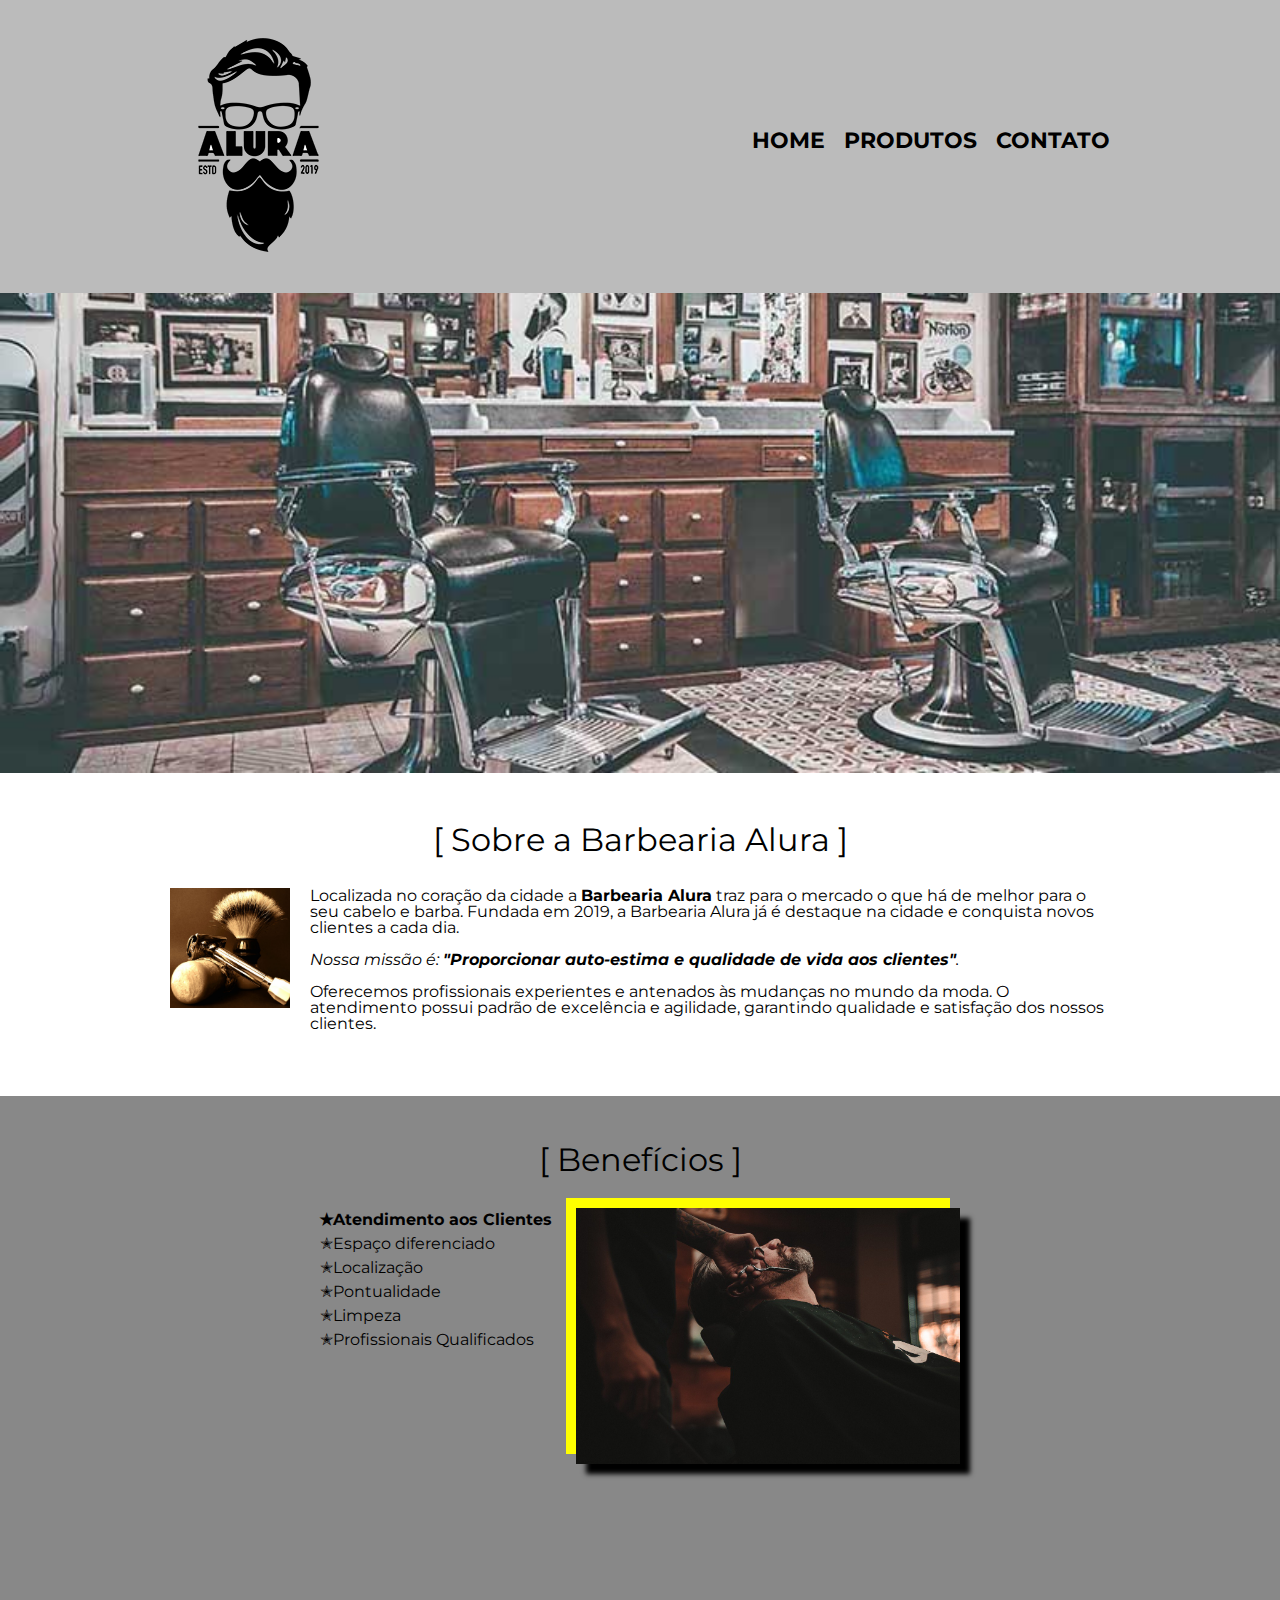
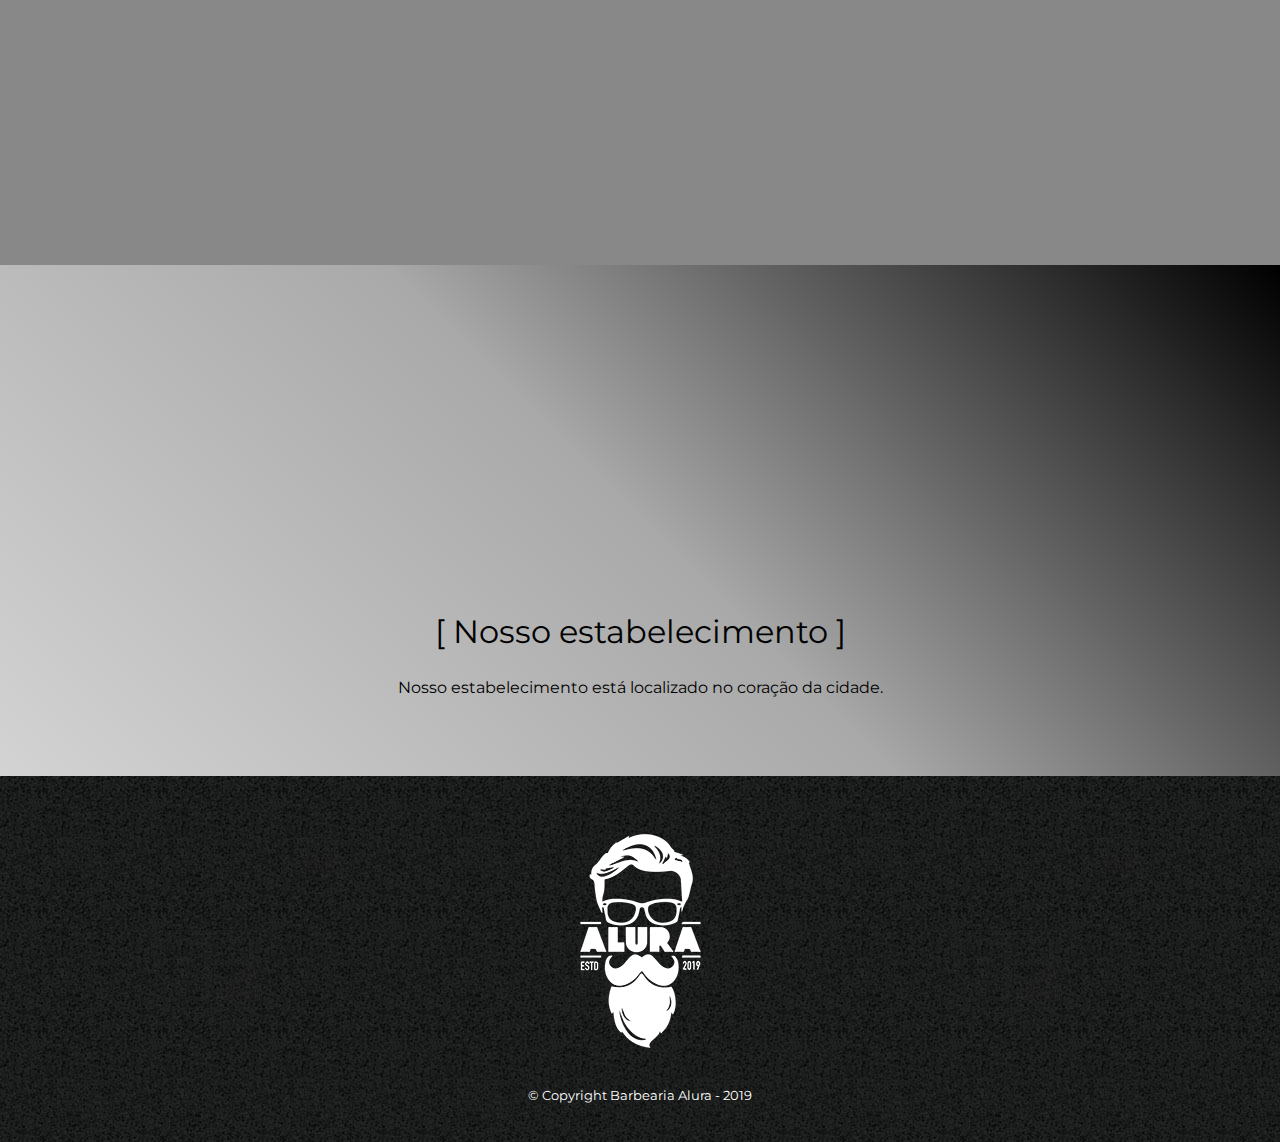
<file: index.html>
<!DOCTYPE html>
<html lang="pt-br">
	<head>
		<meta charset="UTF-8">
		<meta name="viewport" content="width=device-width">
		<title>Barbearia Alura</title>

		<link rel="stylesheet" href="reset.css">
		<link rel="stylesheet" href="style.css">
		<link rel="stylesheet"href="https://fonts.googleapis.com/css?family=Montserrat&display=swap">
	</head>

	<body>
		<header>
			<div class="caixa">
				<h1><img src="logo.png"></h1>

				<nav>
					<ul>
						<li><a href="index.html">Home</a></li>
						<li><a href="produtos.html">Produtos</a></li>
						<li><a href="contato.html">Contato</a></li>
					</ul>
				</nav>
			</div>
		</header>

		<img class="banner" src="banner.jpg">
		<main>
			<section class="principal">
				<h2 class="titulo-principal">Sobre a Barbearia Alura</h2>

				<img class="utensilios" src="utensilios.jpg" alt="Utensilios de um barbeiro.">
		 
				<p>Localizada no coração da cidade a <strong>Barbearia Alura</strong> traz para o mercado o que há de melhor para o seu cabelo e barba. Fundada em 2019, a Barbearia Alura já é destaque na cidade e conquista novos clientes a cada dia.</p>

				<p id="missao"><em>Nossa missão é: <strong>"Proporcionar auto-estima e qualidade de vida aos clientes"</strong>.</em></p>

				<p>Oferecemos profissionais experientes e antenados às mudanças no mundo da moda. O atendimento possui padrão de excelência e agilidade, garantindo qualidade e satisfação dos nossos clientes.</p>
			</section>

			<section class="beneficios">
				<h3 class="titulo-principal">Benefícios</h3>
				<div class="conteudo-beneficios">
					<ul class="lista-beneficios">
						<li class="itens">Atendimento aos Clientes</li>
						<li class="itens">Espaço diferenciado</li>
						<li class="itens">Localização</li>
						<li class="itens">Pontualidade</li>
						<li class="itens">Limpeza</li>
						<li class="itens">Profissionais Qualificados</li>
					</ul><img src="beneficios.jpg" class="imagem-beneficios">
				</div>
				
				<div class="video">
					<iframe width="560" height="315" src="https://www.youtube.com/embed/wcVVXUV0YUY" title="YouTube video player" 
					frameborder="0" allow="accelerometer; autoplay; clipboard-write; encrypted-media; gyroscope; picture-in-picture" allowfullscreen></iframe>
				</div>
				
			</section>

			<section class="localizacao">
				<div class="mapa">
					<iframe src="https://www.google.com/maps/embed?pb=!1m16!1m12!1m3!1d117044.63814539865!2d-46.736706996074076!3d-23.54526949863068!2m3!1f0!2f0!3f0!3m2!1i1024!2i768!4f13.1!2m1!1salura%20sp!5e0!3m2!1spt-BR!2sbr!4v1672580406134!5m2!1spt-BR!2sbr" 
						width="100%" height="300" style="border:0;" allowfullscreen="" loading="lazy" referrerpolicy="no-referrer-when-downgrade">
					</iframe>

				</div>
				<h3 class="titulo-principal">Nosso estabelecimento</h3>
				<p>Nosso estabelecimento está localizado no coração da cidade.</p>
				
			</section>
		</main>

		<footer>
			<img src="logo-branco.png">
			<p class="copyright">&copy; Copyright Barbearia Alura - 2019</p>
		</footer>
	</body>
</html>
</file>
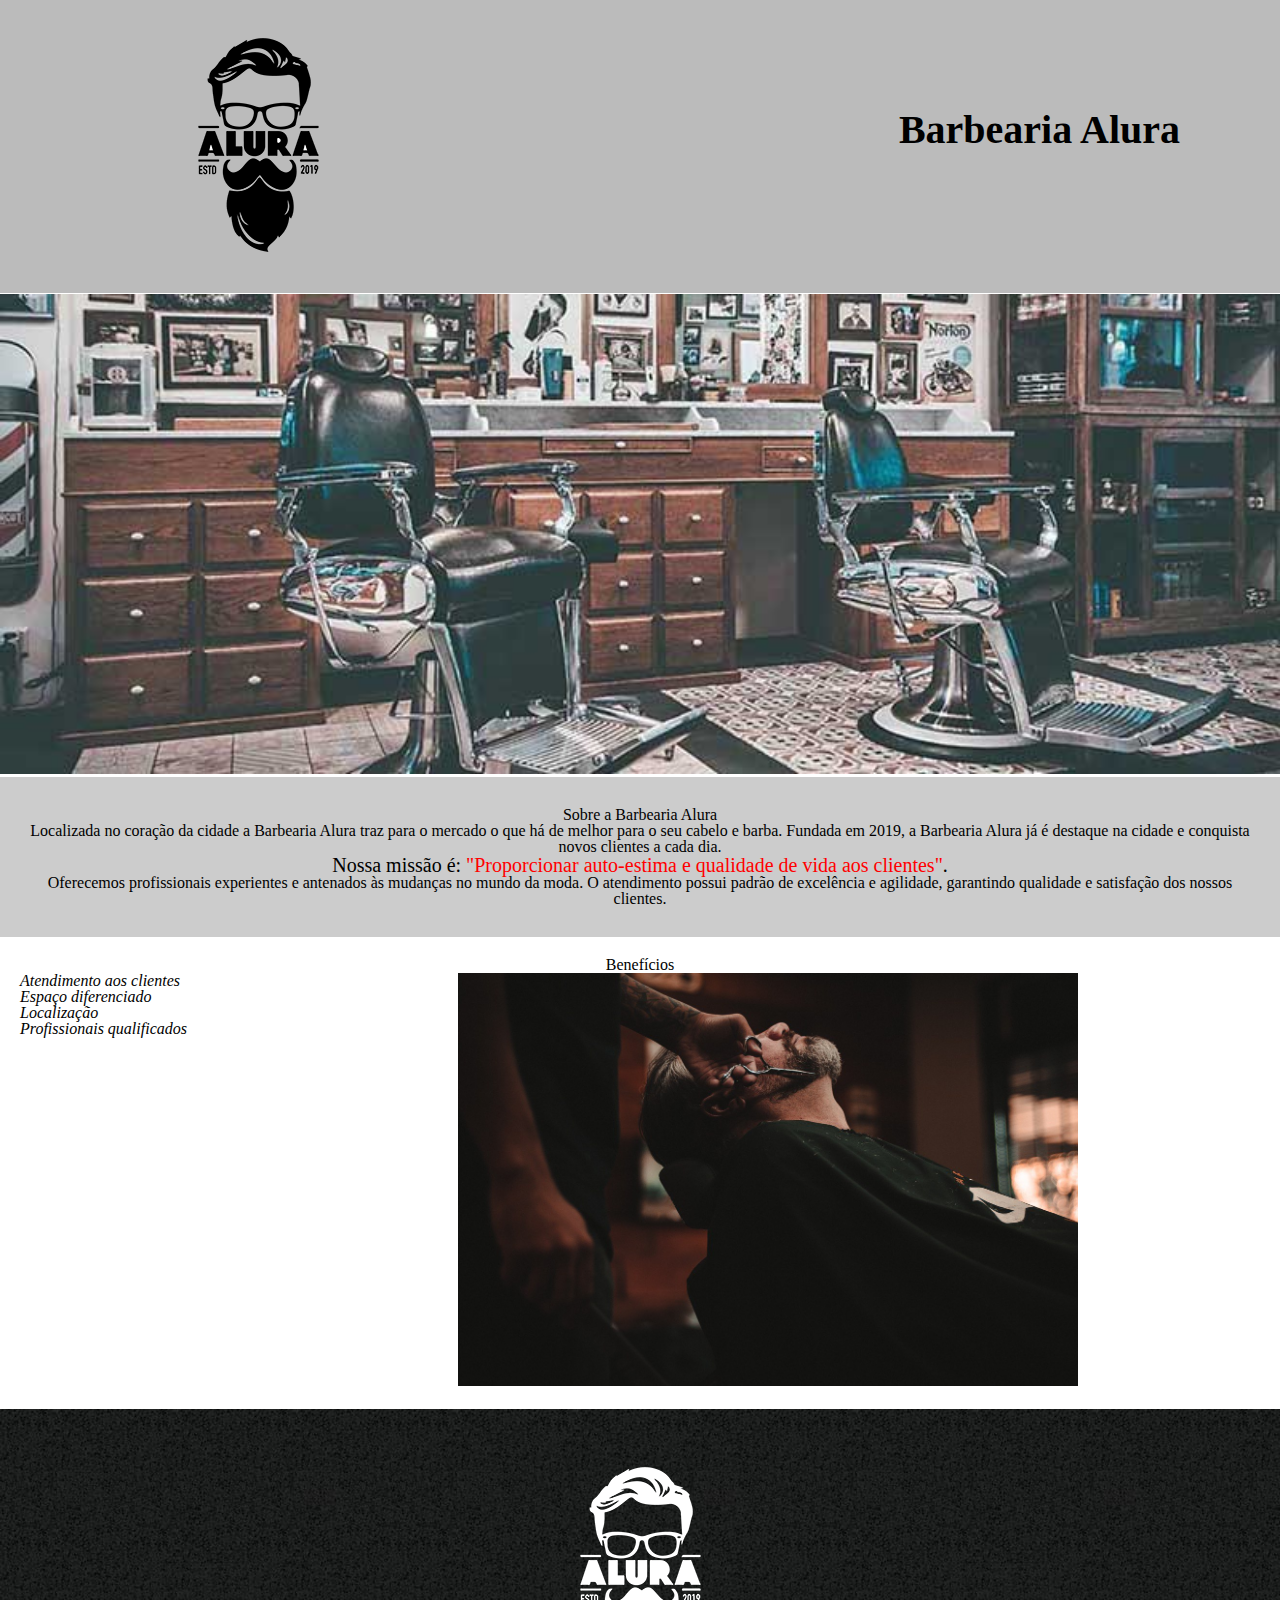
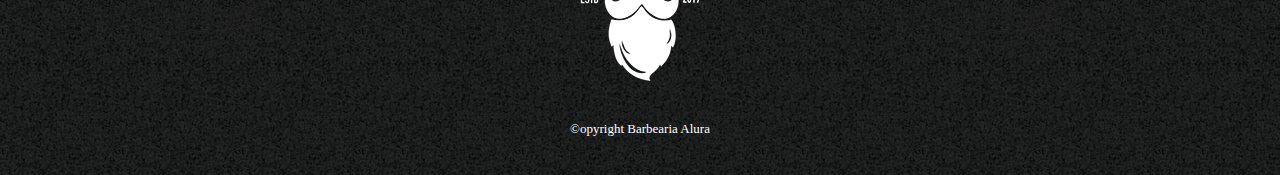
<file: html/index.html>
<!DOCTYPE html>
<html lang="pt-br">
    <head>
        <meta charset="UTF-8">
        <link rel="stylesheet" href="reset.css">
        <link rel="stylesheet" href="style.css">
        <title>Barbearia Alura</title>
    </head>
    <body>
        <header>
            <div class="caixa">
                <h1><img src="img\logo.png"></h1>
            </div>
            <div class="titulo-home">
                <h1>Barbearia Alura</h1>
            </div>
        </header>
        <img id = "banner" src="img\banner.jpg">
        <div class="principal">
            <h2 class="titulo-centralizado">Sobre a Barbearia Alura</h2>

            <p>Localizada no coração da cidade a <strong>Barbearia Alura</strong> traz para o mercado o que há de melhor para o seu cabelo e barba. Fundada em 2019, 
            a Barbearia Alura já é destaque na cidade e conquista novos clientes a cada dia.</p>

            <p id = "missao"><em>Nossa missão é: <strong>"Proporcionar auto-estima e qualidade de vida aos clientes"</strong>.</em></p>

            <p>Oferecemos profissionais experientes e antenados às mudanças no mundo da moda. O atendimento possui padrão de excelência e agilidade, garantindo qualidade e satisfação dos 
            nossos clientes.</p>
        </div>
        <div class="beneficios">
            <h3 class="titulo-centralizado">Benefícios</h3>

            <ul>
                <li class="itens">Atendimento aos clientes</li>
                <li class="itens">Espaço diferenciado</li>
                <li class="itens">Localização</li>
                <li class="itens">Profissionais qualificados</li>
            </ul>

            <img class= "imagembeneficios" src="img\beneficios.jpg">
        </div>
        <footer>
            <img src="img\logo-branco.png">
            <p class="texto-copy">&copy;opyright Barbearia Alura</p>
        </footer>
    </body>   
</html>
</file>
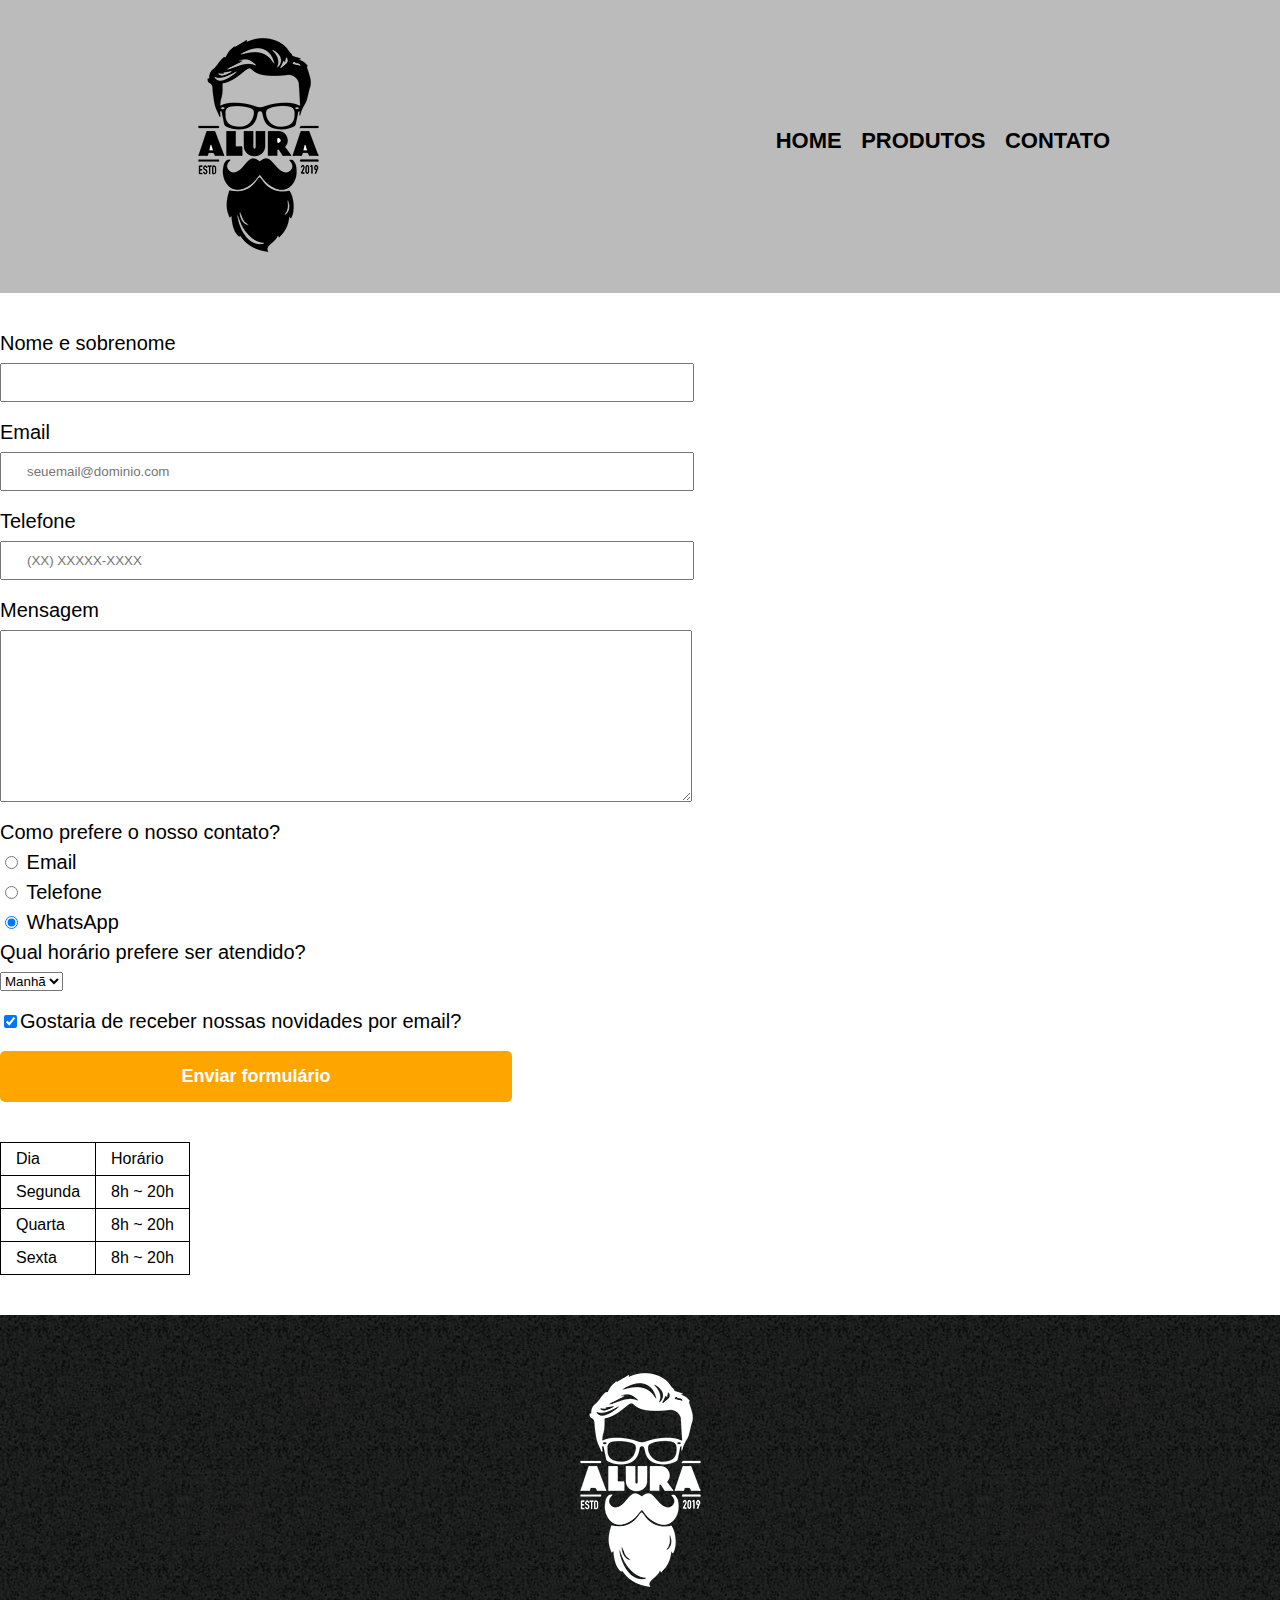
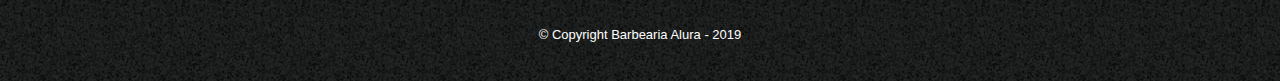
<file: contato.html>
<!DOCTYPE html>
<html>
	<head>
		<meta charset="UTF-8">
		<title>Contato - Barbearia Alura</title>

		<link rel="stylesheet" href="reset.css">
		<link rel="stylesheet" href="style.css">
	</head>
	<body>
		<header>
			<div class="caixa">
				<h1><img src="logo.png" alt="Logo da Barbearia Alura"></h1>

				<nav>
					<ul>
						<li><a href="index.html">Home</a></li>
						<li><a href="produtos.html">Produtos</a></li>
						<li><a href="contato.html">Contato</a></li>
					</ul>
				</nav>
			</div>
		</header>

		<main>
			<form>
				<label for="nomesobrenome">Nome e sobrenome</label>
				<input type="text" id="nomesobrenome" class="input-padrao" required>

				<label for="email">Email</label>
				<input type="email" id="email" class="input-padrao" required placeholder="seuemail@dominio.com">

				<label for="telefone">Telefone</label>
				<input type="tel" id="telefone" class="input-padrao" required placeholder="(XX) XXXXX-XXXX">

				<label for="mensagem">Mensagem</label>
				<textarea cols="70" rows="10" id="mensagem" class="input-padrao" required></textarea>

				<fieldset>
					<legend>Como prefere o nosso contato?</legend>
					<label for="radio-email"><input type="radio" name="contato" value="email" id="radio-email"> Email</label>
					
					<label for="radio-telefone"><input type="radio" name="contato" value="telefone" id="radio-telefone"> Telefone</label>
					
					<label for="radio-whatsapp"><input type="radio" name="contato" value="whatsapp" id="radio-whatsapp" checked> WhatsApp</label>
				</fieldset>

				<fieldset>
					<legend>Qual horário prefere ser atendido?</legend>
					<select>
						<option>Manhã</option>
						<option>Tarde</option>
						<option>Noite</option>
					</select>
				</fieldset>

				<label class="checkbox"><input type="checkbox" checked>Gostaria de receber nossas novidades por email?</label>

				<input type="submit" value="Enviar formulário" class="enviar">
			</form>

			<table>
				<tr>
					<td>Dia</td>
					<td>Horário</td>
				</tr>
				<tr>
					<td>Segunda</td>
					<td>8h ~ 20h</td>
				</tr>
				<tr>
					<td>Quarta</td>
					<td>8h ~ 20h</td>
				</tr>
				<tr>
					<td>Sexta</td>
					<td>8h ~ 20h</td>
				</tr>
			</table>
		</main>

		<footer>
			<img src="logo-branco.png" alt="Logo da Barbearia Alura">
			<p class="copyright">&copy; Copyright Barbearia Alura - 2019</p>
		</footer>
	</body>
</html>
</file>
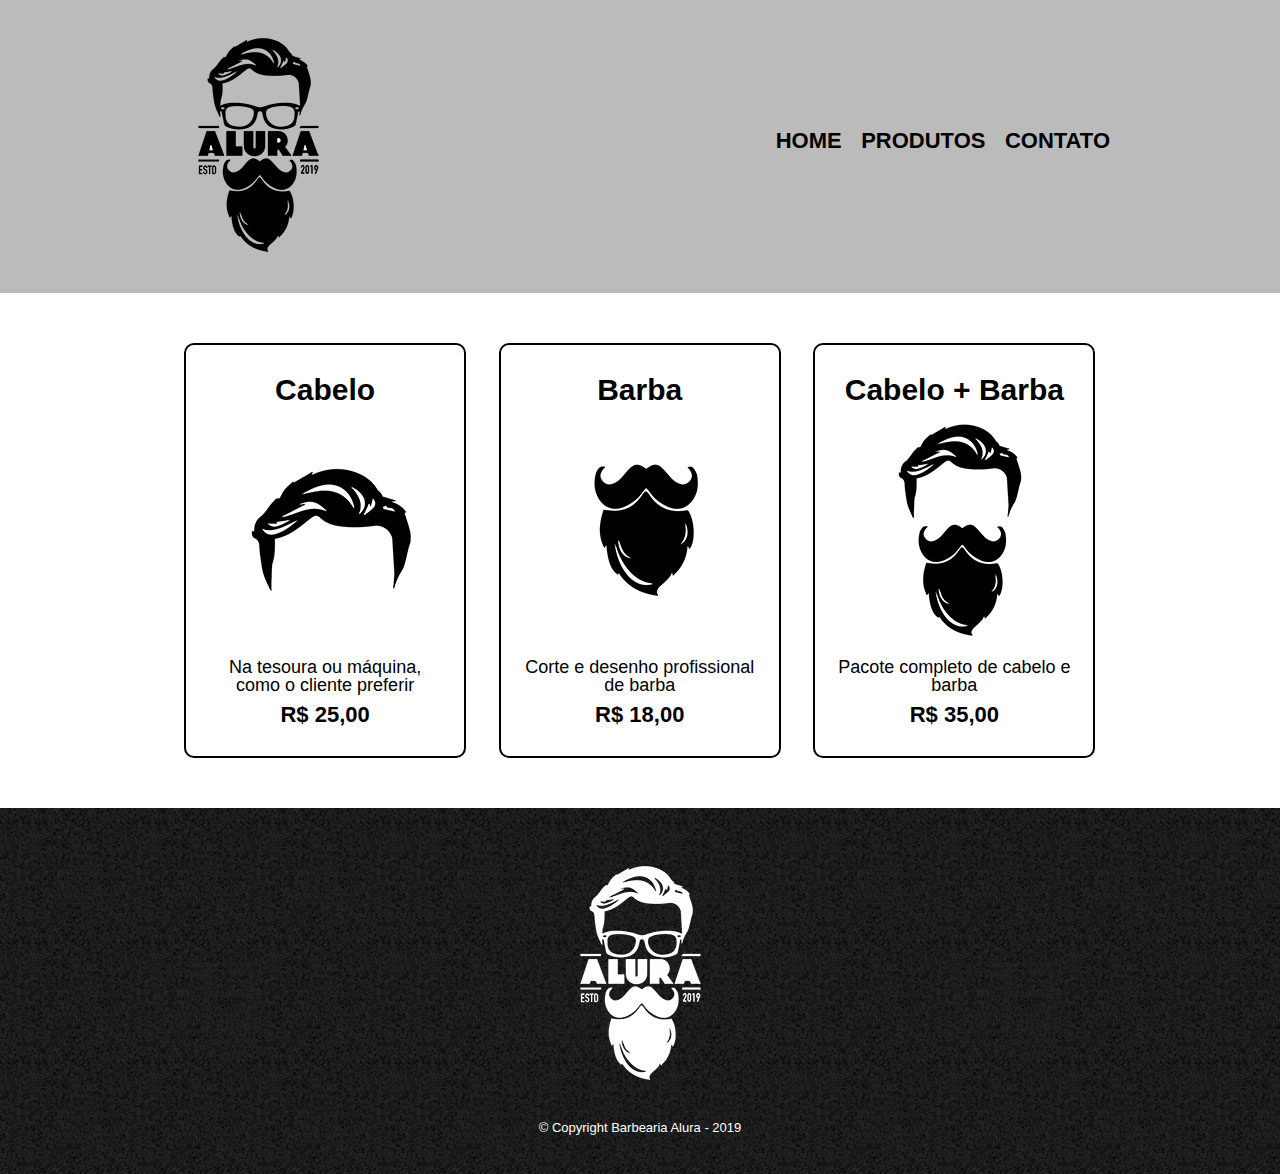
<file: produtos.html>
<!DOCTYPE html>
<html>
	<head>
		<meta charset="UTF-8">
		<title>Produtos - Barbearia Alura</title>

		<link rel="stylesheet" href="reset.css">
		<link rel="stylesheet" href="style.css">
	</head>
	<body>
		<header>
			<div class="caixa">
				<h1><img src="logo.png"></h1>

				<nav>
					<ul>
						<li><a href="index.html">Home</a></li>
						<li><a href="produtos.html">Produtos</a></li>
						<li><a href="contato.html">Contato</a></li>
					</ul>
				</nav>
			</div>
		</header>

		<main>
			<ul class="produtos">
				<li>
					<h2>Cabelo</h2>
					<img src="cabelo.jpg">
					<p class="produto-descricao">Na tesoura ou máquina, como o cliente preferir</p>
					<p class="produto-preco">R$ 25,00</p>
				</li>
				<li>
					<h2>Barba</h2>
					<img src="barba.jpg">
					<p class="produto-descricao">Corte e desenho profissional de barba</p>
					<p class="produto-preco">R$ 18,00</p>
				</li>
				<li>
					<h2>Cabelo + Barba</h2>
					<img src="cabelo+barba.jpg">
					<p class="produto-descricao">Pacote completo de cabelo e barba</p>
					<p class="produto-preco">R$ 35,00</p>
				</li>
			</ul>
		</main>

		<footer>
			<img src="logo-branco.png">
			<p class="copyright">&copy; Copyright Barbearia Alura - 2019</p>
		</footer>
	</body>
</html>
</file>
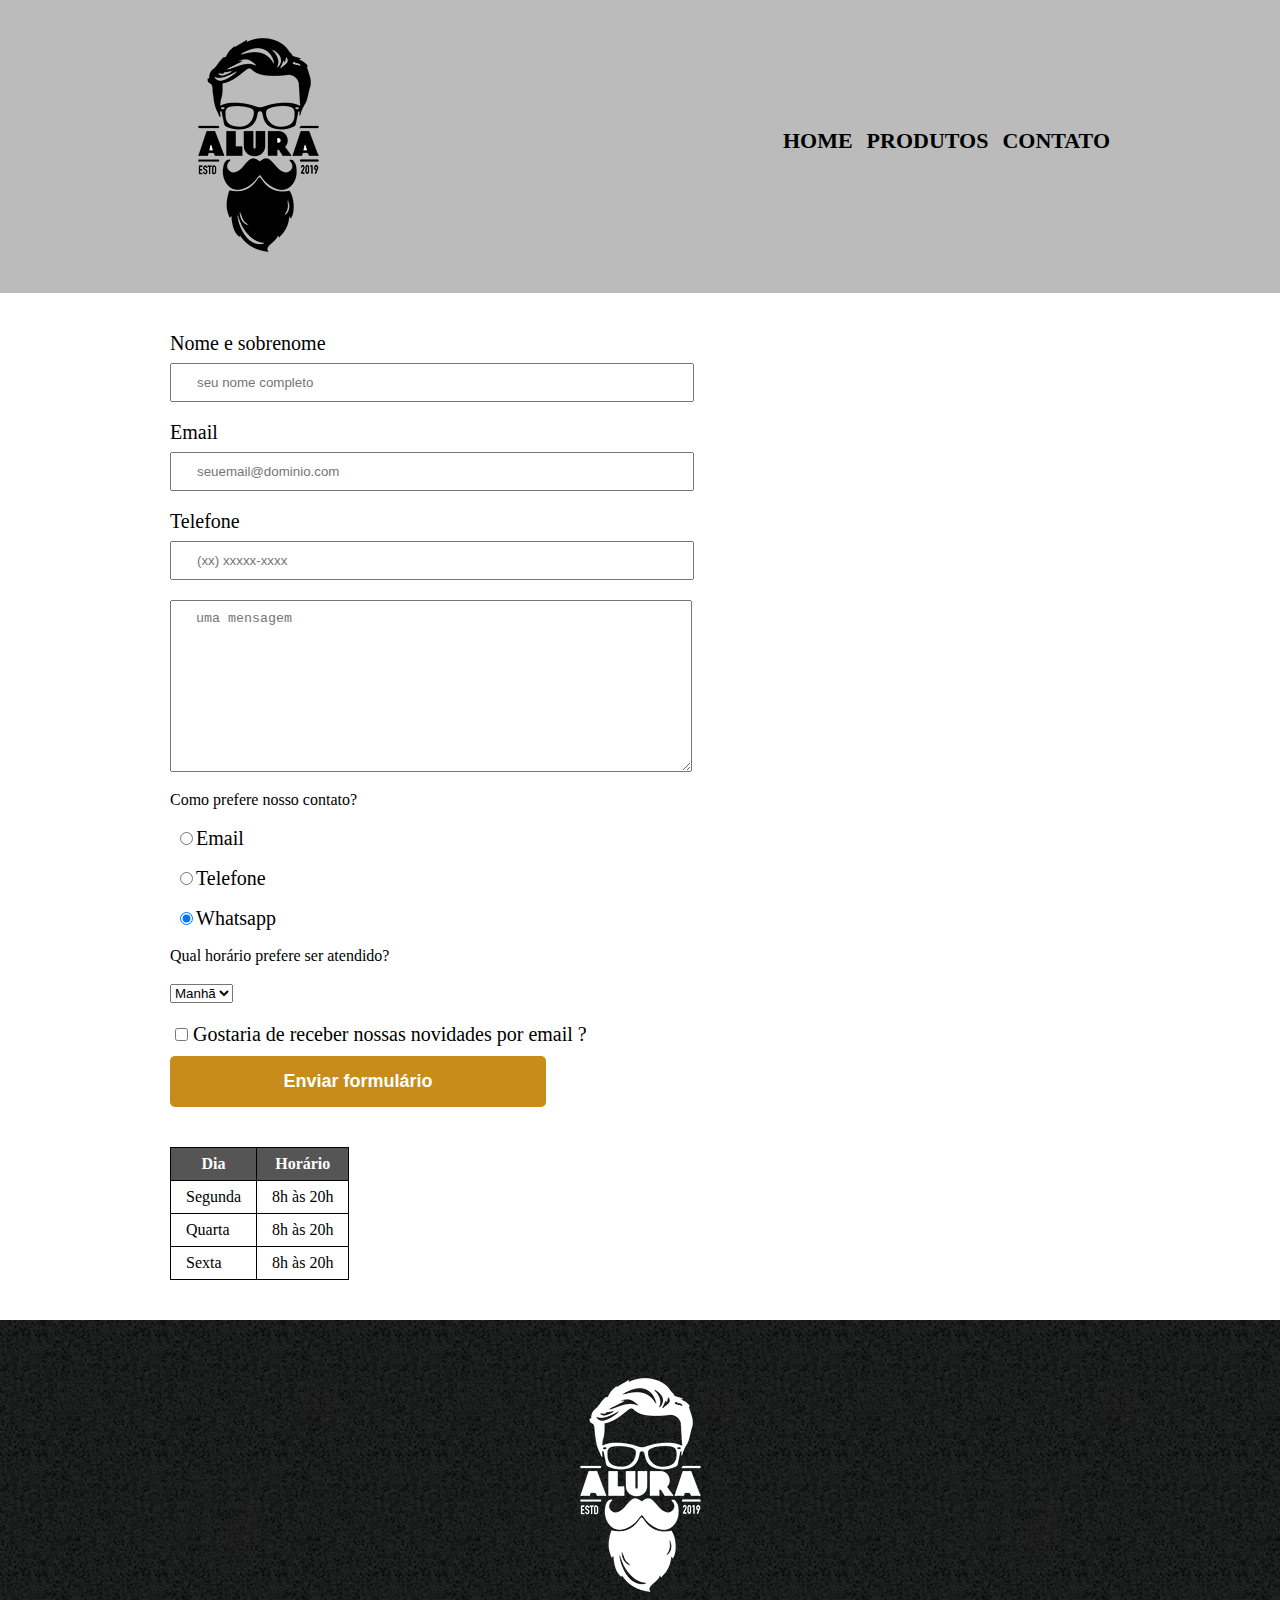
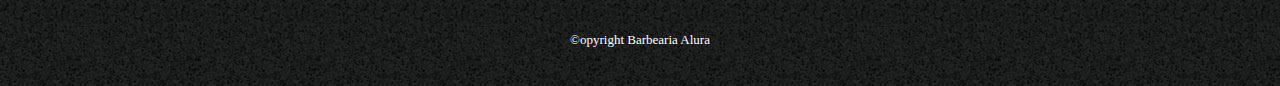
<file: html/contato.html>
<!DOCTYPE html>
<html lang="pt-br">
    <head>
        <meta charset="UTF-8">
        <title>Contato - Barbearia Alura</title>
        <link rel="stylesheet" href="reset.css">
        <link rel="stylesheet" href="produtos.css">
    </head>
    <body>
        <header>
            <div class="caixa">
                <h1><img src="img\logo.png" alt="Logo da Barbearia Alura"></h1>
                <nav>
                    <ul>
                        <li><a href="index.html">Home</a></li>
                        <li><a href="produtos.html">Produtos</a></li>
                        <li><a href="contato.html">Contato</a></li>
                    </ul>
                </nav>
            </div>
            
        </header>
        <main>
           <form>
            <label for="nomesobrenome">Nome e sobrenome</label>
            <input class="tipo-input" required placeholder="seu nome completo"  type="text" id="nomesobrenome">

            <label for="email">Email</label>
            <input class="tipo-input" required placeholder="seuemail@dominio.com" type="email" id="email">

            <label for="telefone">Telefone</label>
            <input class="tipo-input" required placeholder="(xx) xxxxx-xxxx" type="tel" id="telefone">

            <label for="mensagem"></label>
            <textarea  class="tipo-input" placeholder="uma mensagem" required cols="70" rows="10" id="mensagem"></textarea>

            <fieldset class="entrada-dados">
                <legend>Como prefere nosso contato?</legend>

                <label class="tipo-radio"  for="radio-email"><input type="radio" name="contato" value="email" id="radio-email">Email</label>
                
                <label class="tipo-radio" for="radio-telefone"><input type="radio" name="contato" value="telefone" id="radio-telefone">Telefone</label>
                
                <label class="tipo-radio" for="radio-whatsapp"><input type="radio" name="contato" value="whatsapp" id="radio-whatsapp" checked>Whatsapp</label>
    
            </fieldset>
            <fieldset>
                <legend>Qual horário prefere ser atendido?</legend>
                <select class="select-horario" id="select-horario">
                    <option>Manhã</option>
                    <option>Tarde</option>
                    <option>Noite</option>
                </select>
            </fieldset>
            <label><input type="checkbox" class="tipo-checkbox">Gostaria de receber nossas novidades por email ?</label>

            <input type="submit" class="enviar" value="Enviar formulário">
            
           </form>
           <table>
                <thead>
                    <tr>
                        <th>Dia</th>
                        <th>Horário</th>
                    </tr>
                </thead>
                <tbody>
                    <tr>
                        <td>Segunda</td>
                        <td>8h às 20h</td>
                    </tr>

                    <tr>
                        <td>Quarta</td>
                        <td>8h às 20h</td>
                    </tr>
                    <tr>
                        <td>Sexta</td>
                        <td>8h às 20h</td>
                    </tr>
                </tbody>
            
           </table>
        </main>

        <footer>
            <img src="img\logo-branco.png">
            <p class="texto-copy">&copy;opyright Barbearia Alura</p>
        </footer>
    </body>
</html>
</file>
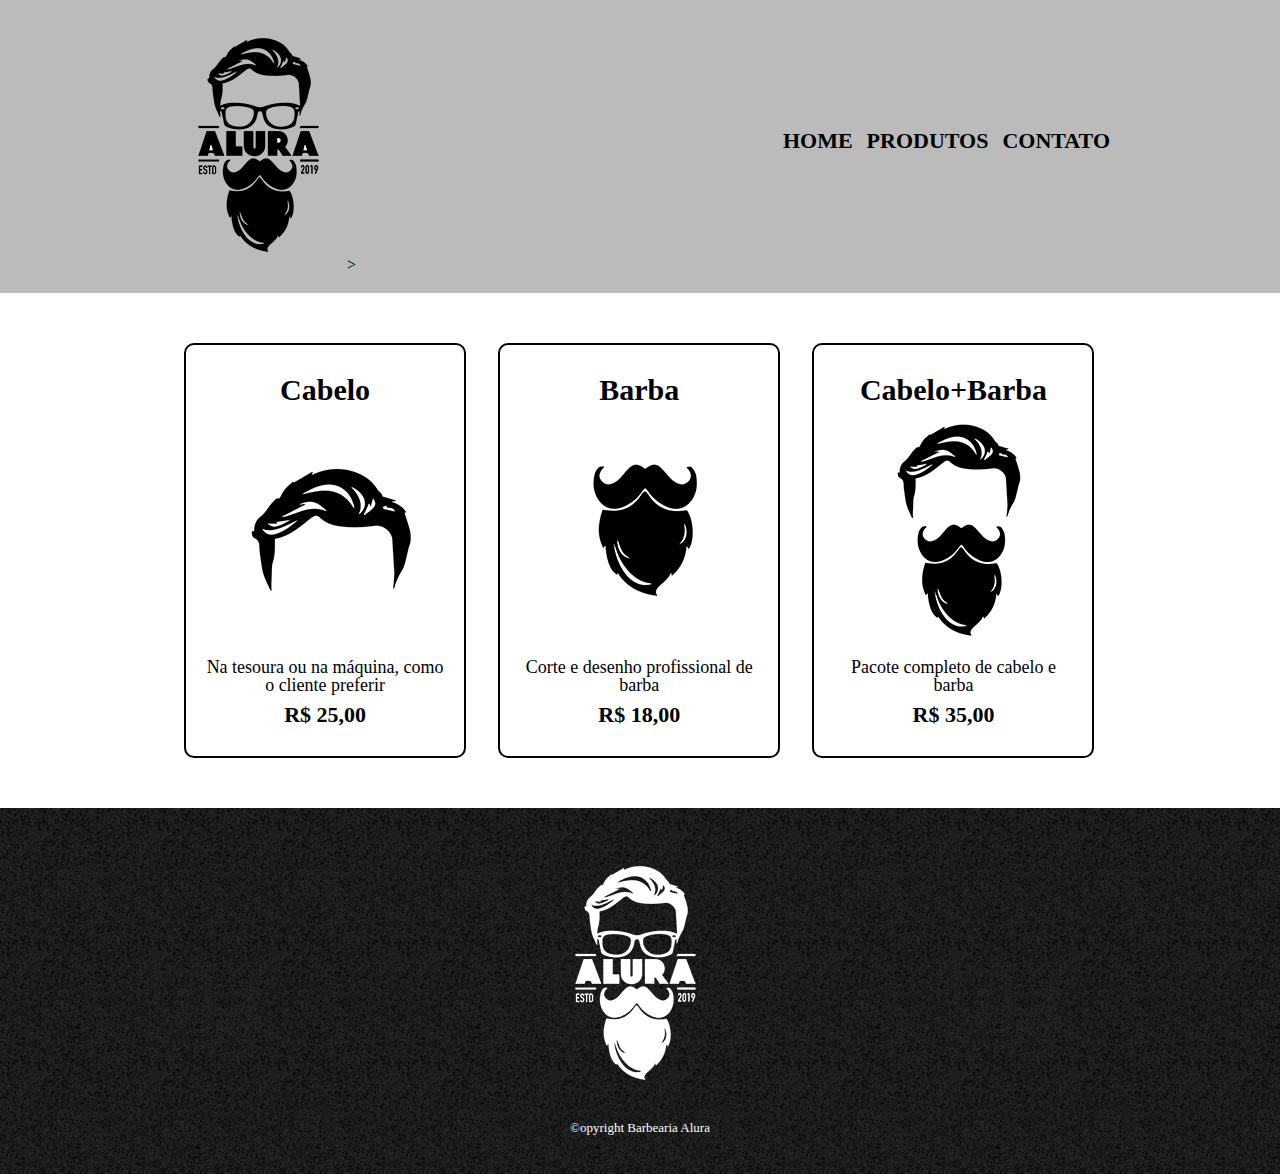
<file: html/produtos.html>
<!DOCTYPE html>
<html lang="pt-br">
    <head>
        <meta charset="UTF-8">
        <title>Produtos - Barbearia Alura</title>
        <link rel="stylesheet" href="reset.css">
        <link rel="stylesheet" href="produtos.css">
    </head>
    <body>
        <header>
            <div class="caixa">
                <h1><img src="img\logo.png" alt="Logo da Barbearia Alura">></h1>
                <nav>
                    <ul>
                        <li><a href="index.html">Home</a></li>
                        <li><a href="produtos.html">Produtos</a></li>
                        <li><a href="contato.html">Contato</a></li>
                    </ul>
                </nav>
            </div>
            
        </header>
        <main>
            <ul class="produtos">
                <li>
                    <h2>Cabelo</h2>
                    <img src="img\cabelo.jpg">
                    <p class="produto-descricao">Na tesoura ou na máquina, como o cliente preferir</p>
                    <p class="produto-preco">R$ 25,00</p>
                </li>
                <li>
                    <h2>Barba</h2>
                    <img src="img\barba.jpg">
                    <p class="produto-descricao">Corte e desenho profissional de barba</p>
                    <p class="produto-preco">R$ 18,00</p>
                </li>
                <li>
                    <h2>Cabelo+Barba</h2>
                    <img src="img\cabelo+barba.jpg">
                    <p class="produto-descricao">Pacote completo de cabelo e barba</p>
                    <p class="produto-preco">R$ 35,00</p>
                </li>
            </ul>
        </main>

        <footer>
            <img src="img\logo-branco.png" alt="Imagem do Copyright e logo da barbearia Alura">>
            <p class="texto-copy">&copy;opyright Barbearia Alura</p>
        </footer>
    </body>
</html>
</file>
<file: style.css>
body {
	font-family: "Montserrat", sans-serif;
}

header {
	background: #BBBBBB;
	padding: 20px 0;
}

.caixa {
	position: relative;
	width: 940px;
	margin: 0 auto;
}

nav {
	position: absolute;
	top: 110px;
	right: 0;
}

nav li {
	display: inline;
	margin: 0 0 0 15px;
}

nav a {
	text-transform: uppercase;
	color: #000000;
	font-weight: bold;
	font-size: 22px;
	text-decoration: none;
}

nav a:hover {
	color: #C78C19;
	text-decoration: underline;
}

.produtos {
	width: 940px;
	margin: 0 auto;
	padding: 50px 0;
}

.produtos li {
	display: inline-block;
	text-align: center;
	width: 30%;
	vertical-align: top;
	margin: 0 1.5%;
	padding: 30px 20px;
	box-sizing: border-box;
	border: 2px solid #000000;
	border-radius: 10px;
}

.produtos li:hover {
	border-color: #C78C19;
}

.produtos li:active {
	border-color: #088C19;	
}

.produtos li:hover h2 {
	font-size: 34px;
}

.produtos h2 {
	font-size: 30px;
	font-weight: bold;
}

.produto-descricao {
	font-size: 18px;
}

.produto-preco {
	font-size: 22px;
	font-weight: bold;
	margin-top: 10px;
}

footer {
	text-align: center;
	background: url("bg.jpg");
	padding: 40px 0;
}

.copyright {
	color: #FFFFFF;
	font-size: 13px;
	margin: 20px 0 0;
}

main {

}

form {
	margin: 40px 0;
}

form label, form legend {
	display:block;
	font-size: 20px;
	margin: 0 0 10px;
}

.input-padrao {
	display: block;
	margin: 0 0 20px;
	padding: 10px 25px;
	width: 50%;
}

.checkbox {
	margin: 20px 0;
}

.enviar {
	width:40%;
	padding: 15px 0;
	background: orange;
	color: white;
	font-weight: bold;
	font-size: 18px;
	border: none;
	border-radius: 5px;
	transition: 1s all;
	cursor: pointer;
}

.enviar:hover {
	background: darkorange;
	transform: scale(1.2);
}

table {
	margin: 20px 0 40px;
}

thead {
	background: #555555;
	color: white;
	font-weight: bold;
}

td, th {
	border: 1px solid #000000;
	padding: 8px 15px;
}


/* css da página inicial */
.banner {
	width:100%;
}

.principal {
	padding: 3em 0;
	background: #FFFFFF;
	width: 940px;
	margin: 0 auto;
}

.titulo-principal {
	text-align: center;
	font-size: 2em;
	margin: 0 0 1em;
	clear: left;
}

.titulo-principal::first-letter {
	font-weight: bold;
}

.titulo-principal:before {
	content: " [ "
}

.titulo-principal:after {
	content: " ] "
}

.itens {
	line-height: 1.5;
}

.itens:before {
	content: "✭"
}

.itens:first-child {
	font-weight: bold;
}

.principal p {
	margin: 0 0 1em;
}

.principal strong {
	font-weight: bold;
}

.principal em {
	font-style: italic;
}

.utensilios {
	width: 120px;
	float: left;
	margin: 0 20px 20px 0;
}

.beneficios {
	padding: 3em 0;
	background: #888888;
}

.conteudo-beneficios {
	width: 640px;
	margin: 0 auto;
}

.lista-beneficios {
	width: 40%;
	display: inline-block;
	vertical-align: top;
}

.imagem-beneficios {
	width: 60%;
	box-shadow: 10px 10px 5px #000000, -10px -10px yellow;
	
}

.imagem-beneficios:hover {
	opacity: 0.6;
	transition: 300ms;
}

.localizacao {
	padding: 3em 0;
	background: linear-gradient(45deg,  lightgrey, darkgrey,black);
}

.mapa {
	width: 940px;
	margin: 0 auto;
}

.localizacao p {
	margin: 0 0 2em;
	text-align: center;
}

.video {
	width: 560px;
	margin: 1em auto ;
}

@media screen and (max-width:480px) {
	.caixa, .principal, .conteudo, .mapa-conteudo, .video {
		width: auto;
	}
	h1 {
		text-align: center;
	}

	nav {
		position: static;
	}

	.lista-beneficios, .imagem-beneficios {
		width: 100%;
	}
}
</file>
<file: html/style.css>
header {
    padding: 20px 0 20px;
    background: #BBBBBB;
    margin-bottom: 1px;
}

#banner {
    width: 100%;
}

.caixa {
    position: relative;
    width: 940px;
    margin: 0 auto;
}

.titulo-home {
    position: absolute;
    top: 110px;
    right: 100px;
    font-size: 40px;
    font-weight: bold;
}

.principal {
    background: #CCCCCC;
    padding: 30px;
}

.titulo-centralizado {
    text-align:center
}

p {
    text-align:center;
}

#missao {
    font-size: 20px;
}

em strong {
    color: #FF0000;
}

.itens {
    font-style: italic;
}

.beneficios {
    background-color: #FFFFFF;
    padding: 20px;
}

ul {
    display: inline-block ;
    vertical-align: top;
    width: 20%;
    margin-right: 15%;

}

.imagembeneficios {
    width: 50%;
}

footer{
    text-align: center;
    background: url("bg.jpg");
    padding: 40px 0;
}

.texto-copy {
    color: #FFFFFF;
    font-size: 13px;
    margin:20px 0 0 
}
</file>
<file: html/produtos.css>
header {
    padding: 20px 0;
    background: #BBBBBB;
}

.caixa {
    position: relative;
    width: 940px;
    margin: 0 auto;
}

nav {
    position: absolute;
    top: 110px;
    right: 0;
}

nav li {
    display: inline;
    margin: 0 0 0 10px
}

nav a {
    text-transform: uppercase;
    color: #000000;
    font-weight: bold;
    font-size: 22px;
    text-decoration: none;
}

nav a:hover {
    color: #C78C19;
    text-decoration: underline;
}

.produtos {
    width: 940px;
    margin: 0 auto;
    padding: 50px 0;
}



.produtos li {
    display: inline-block;
    text-align: center;
    width: 30%;
    vertical-align: top;
    margin: 0 1.5%;
    padding: 30px 20px;
    box-sizing: border-box;
    border: 2px #000000 solid;
    border-radius: 10px;
}

.produtos li:hover {
    border-color: #C78C19;
}

.produtos li:active {
    border-color: #16b458;
}

.produtos li:hover h2 {
    font-size: 25px;
}

.produtos h2 {
    font-size: 30px;
    font-weight: bold;
}

.produto-descricao {
    font-size: 18px;
}

.produto-preco {
    font-size: 22px;
    font-weight: bold;
    margin-top: 10px;
}

footer{
    text-align: center;
    background: url("bg.jpg");
    padding: 40px 0;
}

.texto-copy {
    color: #FFFFFF;
    font-size: 13px;
    margin:20px 0 0 
}


main {
    width: 940px;
    margin: 0 auto;
}

form {
    margin: 40px 0;
}

form label, form p {
    display: block;
    font-size: 20px;
    margin: 0 0 10px 0;

}

.tipo-input {
    display: block;
    margin: 0 0 20px 0;
    padding: 10px 25px ;
    width: 50%;
}

.tipo-checkbox, .tipo-radio {
    margin: 20px 5px 5px;
}

.select-horario {
    margin:20px 5px 5px 0 ;
}



.entrada-dados {
    padding: 0 0 15px 0;
}

field legend {
    margin-top: 5px;
}

.enviar {
    width: 40%;
    padding: 15px 0 ; 
    background: #C78C19;
    color: white;
    font-weight: bold;
    font-size: 18px;
    border: none;
    border-radius: 5px;
    transition: 1s all;
    cursor: pointer;
}

.enviar:hover{
    background: #a06e0a;
    transform: scale(1.1);
}

table {
    margin: 20px 0 40px;
}

thead {
    background: #555555;
    color: white;
    font-weight: bold;
}

td , th{
    border:1px solid #000000;
    padding: 8px 15px;
}
</file>
